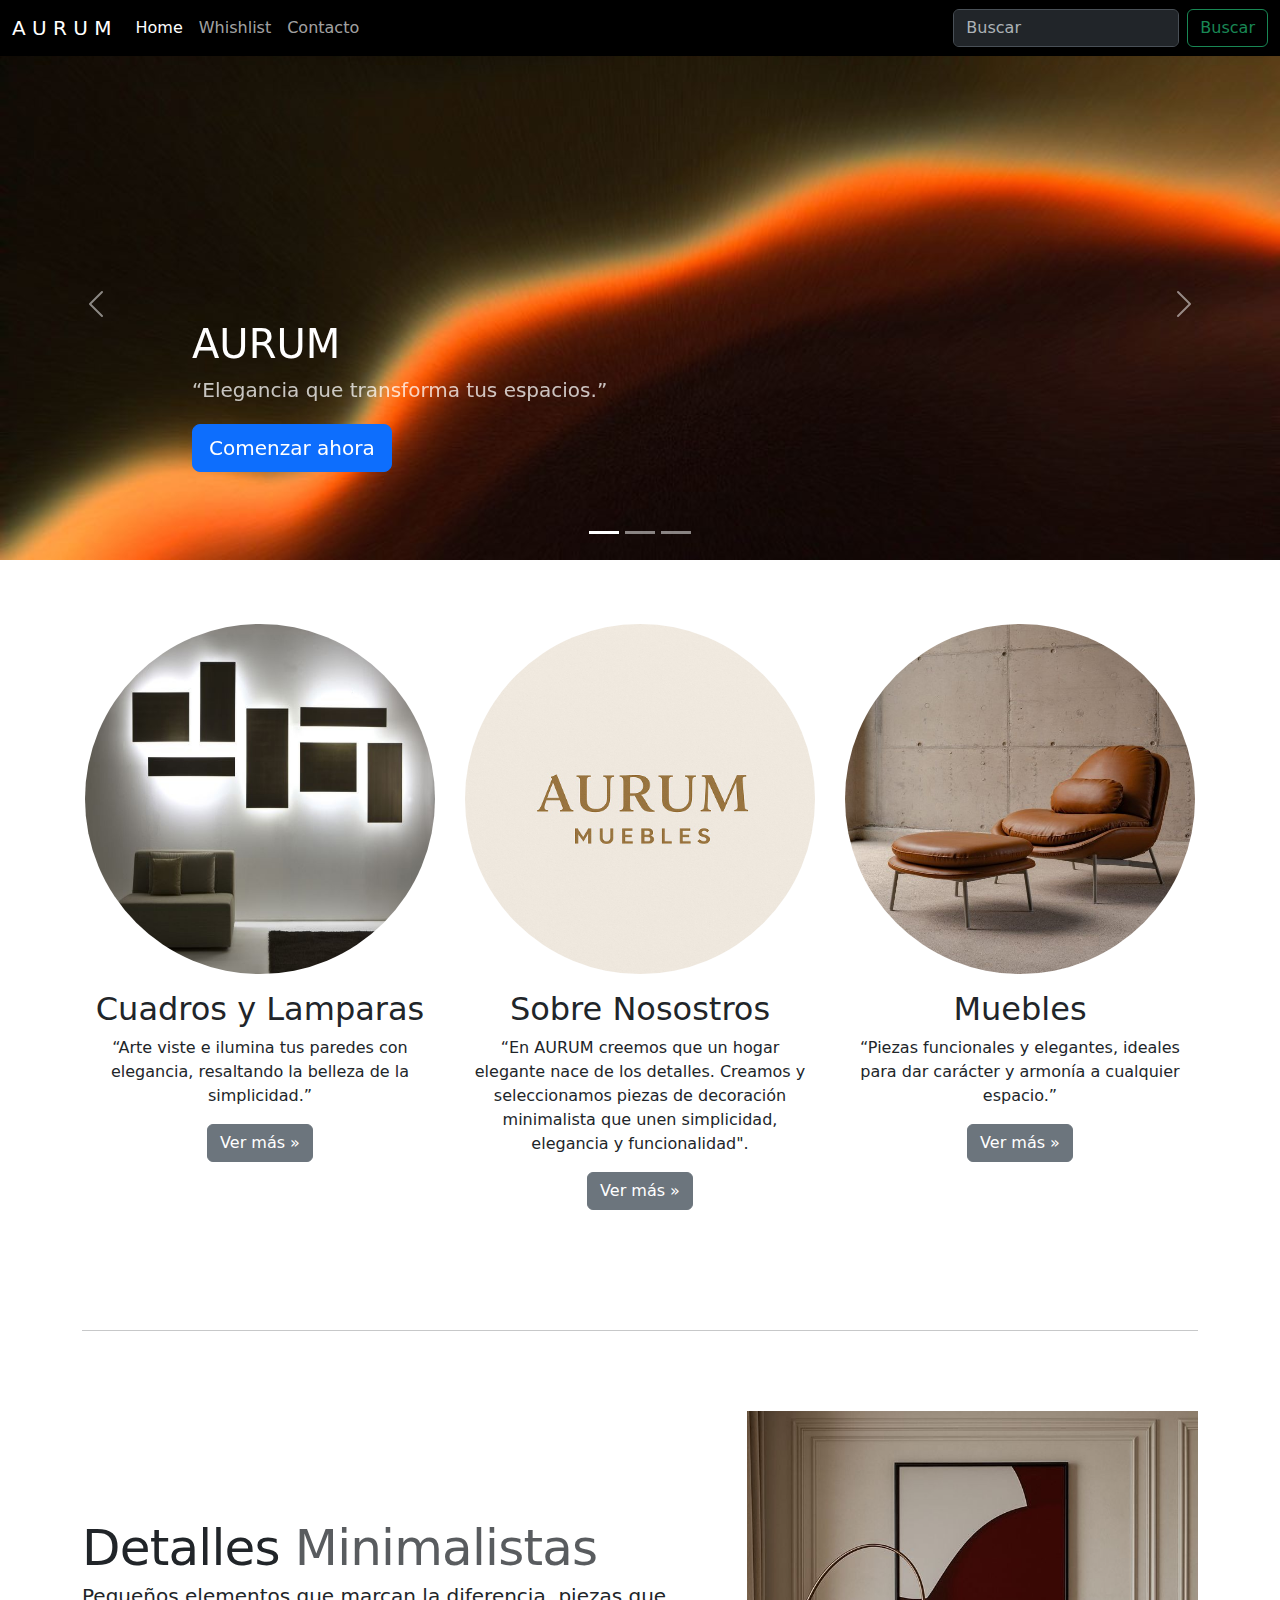
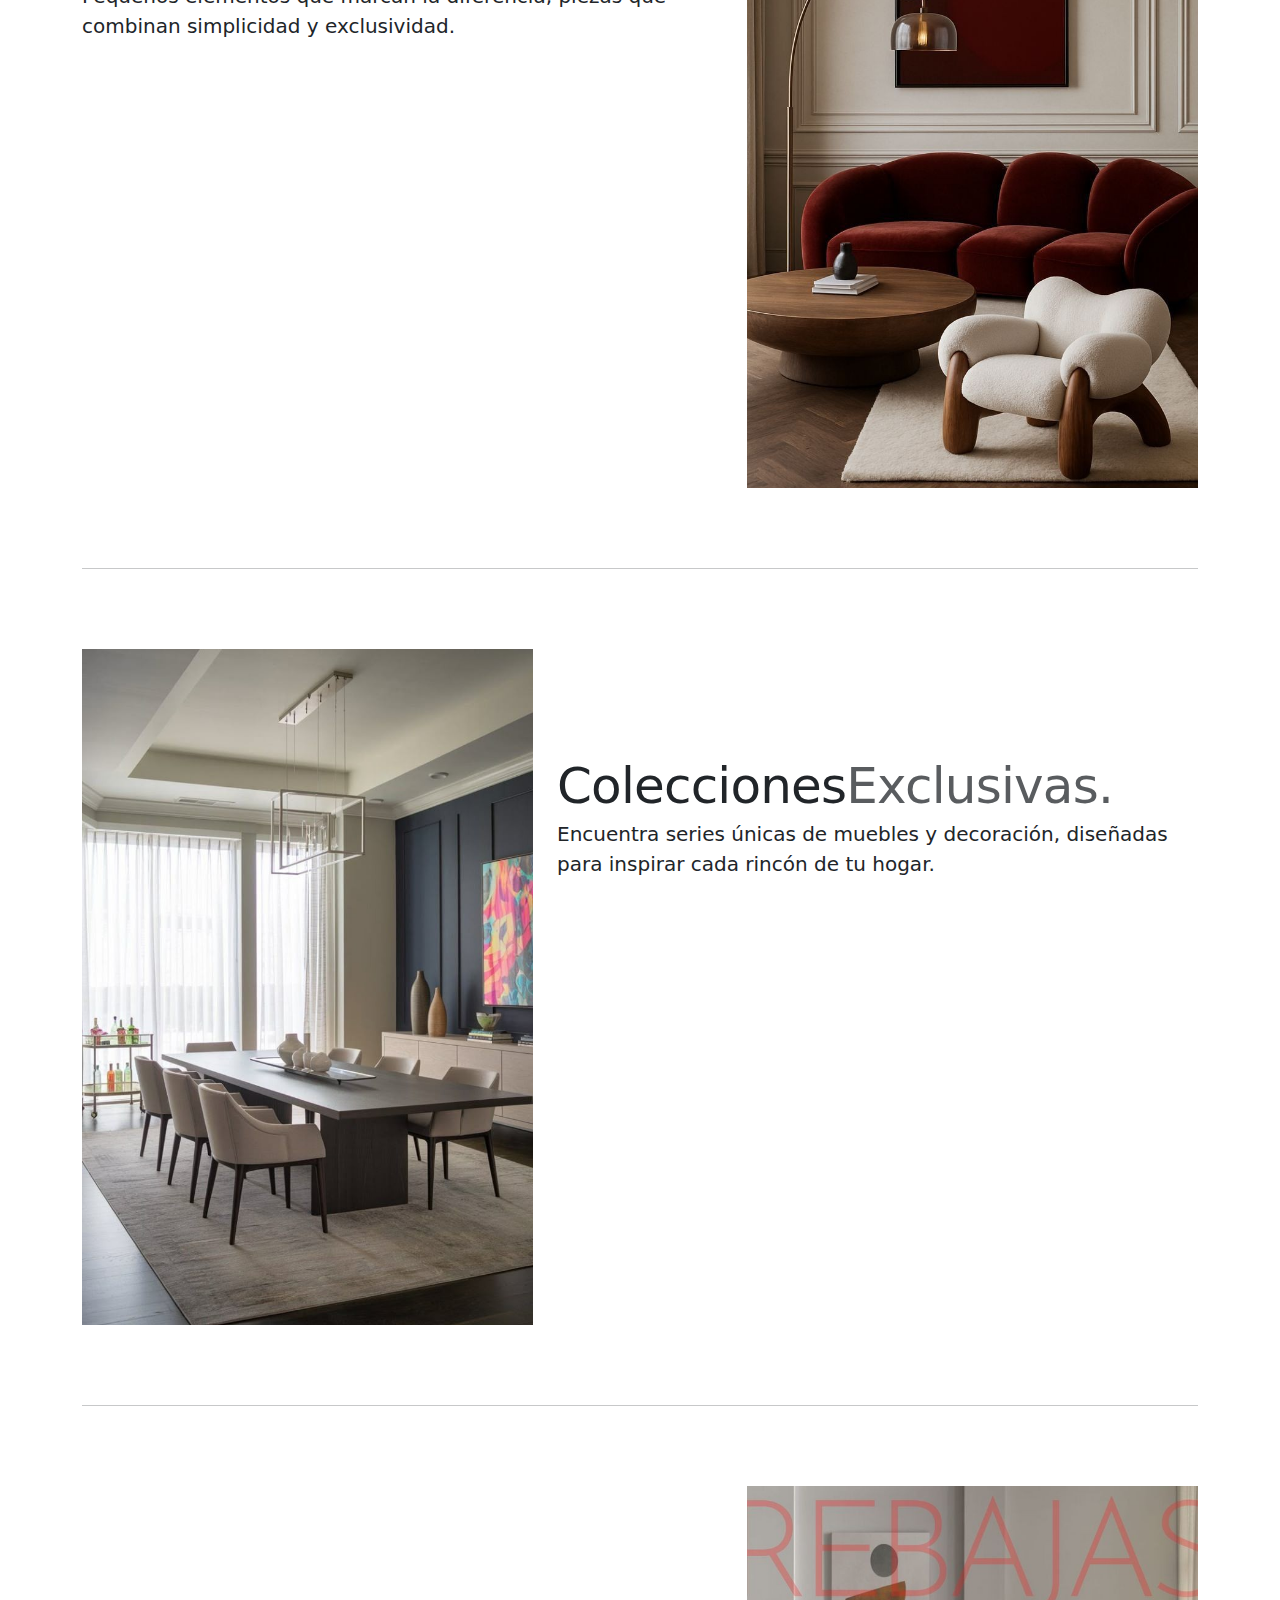
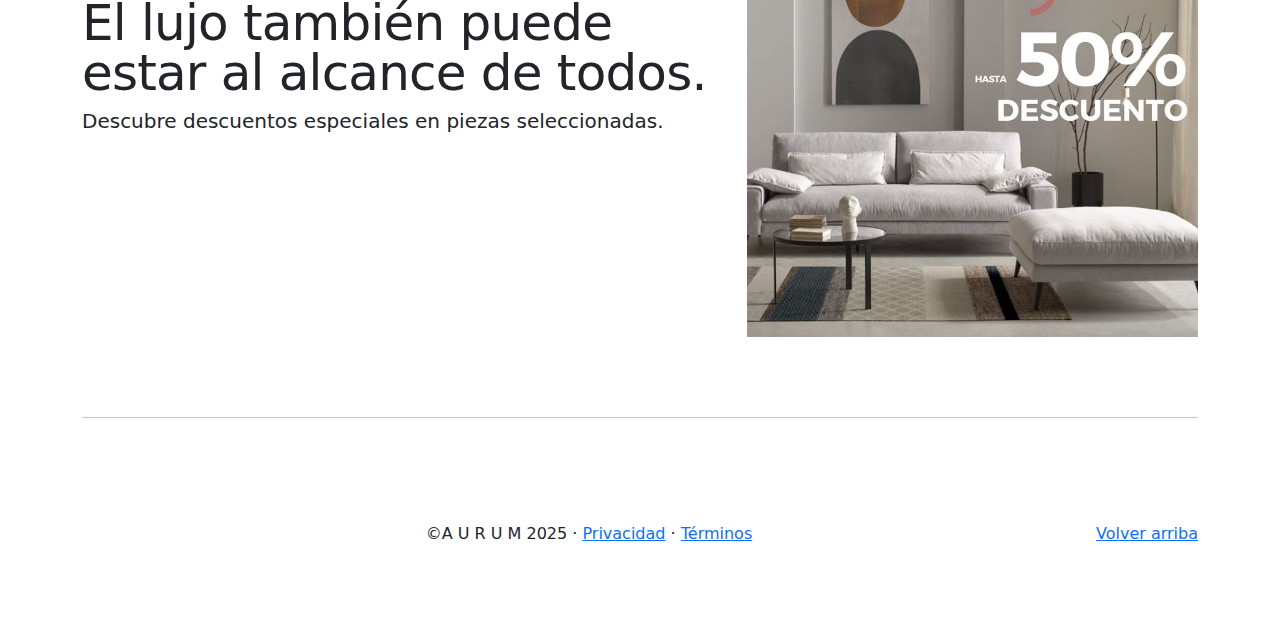
<file: desarrollow2/index.html>
<!DOCTYPE html>
<html lang="es" data-bs-theme="auto"> 
<head>
  <meta charset="utf-8">
  <meta name="viewport" content="width=device-width, initial-scale=1">
  <meta name="description" content="Este desarrollo es de mi empresa">
  <meta name="author" content="Sakari Estrada">
  <title>A U R U M </title>

  <!-- Bootstrap CSS desde CDN -->
  <link href="https://cdn.jsdelivr.net/npm/bootstrap@5.3.2/dist/css/bootstrap.min.css" rel="stylesheet">

  <!-- Mi hoja de estilos personalizada -->
  <link href="styles.css" rel="stylesheet">

  <meta name="theme-color" content="#712cf9">
</head>

<body> 

  <!-- Barra de navegación -->
  <header data-bs-theme="dark">
    <nav class="navbar navbar-expand-md fixed-top mi-navbar">
     <!--<nav class="navbar navbar-expand-md navbar-dark fixed-top bg-dark">-->
      <div class="container-fluid">
        <a class="navbar-brand" href="#">A U R U M </a>
        <button class="navbar-toggler" type="button" data-bs-toggle="collapse" data-bs-target="#navbarCollapse"
          aria-controls="navbarCollapse" aria-expanded="false" aria-label="Toggle navigation">
          <span class="navbar-toggler-icon"></span>
        </button>

        <div class="collapse navbar-collapse" id="navbarCollapse">
          <ul class="navbar-nav me-auto mb-2 mb-md-0">
            <li class="nav-item">
              <a class="nav-link active" aria-current="page" href="#">Home</a>
            </li>
            <li class="nav-item">
              <a class="nav-link" href="#">Whishlist</a>
            </li>
            <li class="nav-item">
              <a class="nav-link" href="#">Contacto</a>
            </li>
          </ul>

          <form class="d-flex" role="search">
            <input class="form-control me-2" type="search" placeholder="Buscar" aria-label="Search">
            <button class="btn btn-outline-success" type="submit">Buscar</button>
          </form>
        </div>
      </div>
    </nav>
  </header>

  <!-- Contenido principal -->
  <main>

    <!-- Carousel -->
    <div id="myCarousel" class="carousel slide mb-6" data-bs-ride="carousel">
      <!-- Indicadores -->
      <div class="carousel-indicators">
        <button type="button" data-bs-target="#myCarousel" data-bs-slide-to="0" class="active" aria-current="true"
          aria-label="Slide 1"></button>
        <button type="button" data-bs-target="#myCarousel" data-bs-slide-to="1" aria-label="Slide 2"></button>
        <button type="button" data-bs-target="#myCarousel" data-bs-slide-to="2" aria-label="Slide 3"></button>
      </div>

      <!-- Slides -->

      <!--primer imagen de slide-->

      <div class="carousel-inner">
        <div class="carousel-item active">
          <!--<svg class="bd-placeholder-img" width="100%" height="100%" xmlns="http://www.w3.org/2000/svg"
            aria-hidden="true" preserveAspectRatio="xMidYMid slice">
            <rect width="100%" height="100%" fill="var(--bs-secondary-color)" />
          </svg>-->
          <img src="img/fondo1.jpeg" alt="Primera imagen" width="100%">
          <div class="container">
            <div class="carousel-caption text-start">
              <h1>AURUM</h1>
              <p class="opacity-75">“Elegancia que transforma tus espacios.”</p>
              <p><a class="btn btn-lg btn-primary" href="#">Comenzar ahora</a></p>
            </div>
          </div>
        </div>

      <!--segunda imagen de slide-->

        <div class="carousel-item">
          <!--<svg class="bd-placeholder-img" width="100%" height="100%" xmlns="http://www.w3.org/2000/svg"
            aria-hidden="true" preserveAspectRatio="xMidYMid slice">
            <rect width="100%" height="100%" fill="var(--bs-secondary-color)" />
          </svg>-->
          <img src="img/slide2.jpeg" alt="Primera imagen" width="100%">
          <div class="container">
            <div class="carousel-caption">
              <h1>Nuestras colecciones.</h1>
              <p>Diseños exclusivos que unen elegancia y funcionalidad.</p>
              <p><a class="btn btn-lg btn-primary" href="#">Descubre más</a></p>
            </div>
          </div>
        </div>

        <!--tercer imagen de slide-->

        <div class="carousel-item">
          <!--<svg class="bd-placeholder-img" width="100%" height="100%" xmlns="http://www.w3.org/2000/svg"
            aria-hidden="true" preserveAspectRatio="xMidYMid slice">
            <rect width="100%" height="100%" fill="var(--bs-secondary-color)" />
          </svg>-->
          <img src="img/slide3.jpeg" alt="Primera imagen" width="100%">
          <div class="container">
            <div class="carousel-caption text-end">
              <h1>Un estilo más.</h1>
              <p>Una manera más de darle carácter a tu hogar.</p>
              <p><a class="btn btn-lg btn-primary" href="#">Explorar galería</a></p>
            </div>
          </div>
        </div>
      </div>

      <!-- Controles -->
      <button class="carousel-control-prev" type="button" data-bs-target="#myCarousel" data-bs-slide="prev">
        <span class="carousel-control-prev-icon" aria-hidden="true"></span>
        <span class="visually-hidden">Anterior</span>
      </button>
      <button class="carousel-control-next" type="button" data-bs-target="#myCarousel" data-bs-slide="next">
        <span class="carousel-control-next-icon" aria-hidden="true"></span>
        <span class="visually-hidden">Siguiente</span>
      </button>
    </div>

    <!-- Marketing -->
    <div class="container marketing my-5">
      <div class="row text-center">
        <div class="col-lg-4">
          <img src="img/cyl.jpeg" class="bd-placeholder-img rounded-circle mb-3" alt="Imagen 1" height="350px" width="350px">
          <h2 class="fw-normal">Cuadros y Lamparas</nav></h2>
          <p>“Arte viste e ilumina tus paredes con elegancia, resaltando la belleza de la simplicidad.”</p>
          <p><a class="btn btn-secondary" href="#">Ver más &raquo;</a></p>
        </div>

        <div class="col-lg-4">
          <img src="img/aurum.jpeg" class="bd-placeholder-img rounded-circle mb-3" alt="Imagen 1" height="350px" width="350px">
         <h2 class="fw-normal">Sobre Nosostros</h2>
         <p>“En AURUM creemos que un hogar elegante nace de los detalles. Creamos y seleccionamos piezas de decoración minimalista que unen simplicidad, elegancia y funcionalidad".</p>
          <p><a class="btn btn-secondary" href="#">Ver más &raquo;</a></p>
        </div>

        <div class="col-lg-4">
          <img src="img/sillon.jpeg" class="bd-placeholder-img rounded-circle mb-3" alt="Imagen 3" height="350px" width="350px">
          <h2 class="fw-normal">Muebles</h2>
          <p>“Piezas funcionales y elegantes, ideales para dar carácter y armonía a cualquier espacio.”</p>
          <p><a class="btn btn-secondary" href="#">Ver más &raquo;</a></p>
        </div>
      </div>
    </div>

    <!-- Featurettes -->
    <div class="container my-5">
      <hr class="featurette-divider">

      <div class="row featurette">
        <div class="col-md-7">
          <h2 class="featurette-heading fw-normal lh-1">Detalles <span class="text-body-secondary">Minimalistas</span></h2>
          <p class="lead">Pequeños elementos que marcan la diferencia, piezas que combinan simplicidad y exclusividad.</p>
        </div>
        <div class="col-md-5">
          <img src="img/sala2.jpeg" class="img-fluid mx-auto" alt="Feature 1">
        </div>
      </div>

      <hr class="featurette-divider">

      <div class="row featurette">
        <div class="col-md-7 order-md-2">
          <h2 class="featurette-heading fw-normal lh-1">Colecciones<span class="text-body-secondary">Exclusivas.</span></h2>
          <p class="lead">Encuentra series únicas de muebles y decoración, diseñadas para inspirar cada rincón de tu hogar.</p>
        </div>
        <div class="col-md-5 order-md-1">
          <img src="img/comedor.jpeg" class="img-fluid mx-auto" alt="Feature 2">
        </div>
      </div>

      <hr class="featurette-divider">

      <div class="row featurette">
        <div class="col-md-7">
          <h2 class="featurette-heading fw-normal lh-1">El lujo también puede <span class="texEscápate al Paraísot-body-secondary">estar al alcance de todos.</span></h2>
          <p class="lead">Descubre descuentos especiales en piezas seleccionadas.</p>
        </div>
        <div class="col-md-5">
          <img src="img/Rebajas .jpeg" class="img-fluid mx-auto" alt="Feature 3">
        </div>
      </div>

      <hr class="featurette-divider">
    </div>

    <!-- Footer -->
    <footer class="container text-center py-4">
      <p class="float-end"><a href="#">Volver arriba</a></p>
      <p>&copy;A U R U M 2025 &middot; <a href="#">Privacidad</a> &middot; <a href="#">Términos</a></p>
    </footer>
  </main>

  <!-- Bootstrap JS desde CDN -->
  <script src="https://cdn.jsdelivr.net/npm/bootstrap@5.3.2/dist/js/bootstrap.bundle.min.js"></script>
</body>
</html>
</file>
<file: desarrollow2/styles.css>
/* GLOBAL STYLES
-------------------------------------------------- */
/* Padding below the footer and lighter body text */


/* Personalización de la barra de navegación */
.mi-navbar {
  background-color: #000000; /* rosa */
}

body {
  padding-top: 3rem;
  padding-bottom: 3rem;
  color: rgb(var(--bs-tertiary-color-rgb));
}


/* CUSTOMIZE THE CAROUSEL
-------------------------------------------------- */

/* Carousel base class */
.carousel {
  margin-bottom: 4rem;
}
/* Since positioning the image, we need to help out the caption */
.carousel-caption {
  bottom: 3rem;
  z-index: 10;
}

/* Declare heights because of positioning of img element */
.carousel-item {
  height: 32rem;
}


/* MARKETING CONTENT
-------------------------------------------------- */

/* Center align the text within the three columns below the carousel */
.marketing .col-lg-4 {
  margin-bottom: 1.5rem;
  text-align: center;
}
/* rtl:begin:ignore */
.marketing .col-lg-4 p {
  margin-right: .75rem;
  margin-left: .75rem;
}
/* rtl:end:ignore */


/* Featurettes
------------------------- */

.featurette-divider {
  margin: 5rem 0; /* Space out the Bootstrap <hr> more */
}

/* Thin out the marketing headings */
/* rtl:begin:remove */
.featurette-heading {
  letter-spacing: -.05rem;
}

/* rtl:end:remove */

/* RESPONSIVE CSS
-------------------------------------------------- */

@media (min-width: 40em) {
  /* Bump up size of carousel content */
  .carousel-caption p {
    margin-bottom: 1.25rem;
    font-size: 1.25rem;
    line-height: 1.4;
  }

  .featurette-heading {
    font-size: 50px;
  }
}

@media (min-width: 62em) {
  .featurette-heading {
    margin-top: 7rem;
  }
}
</file>
